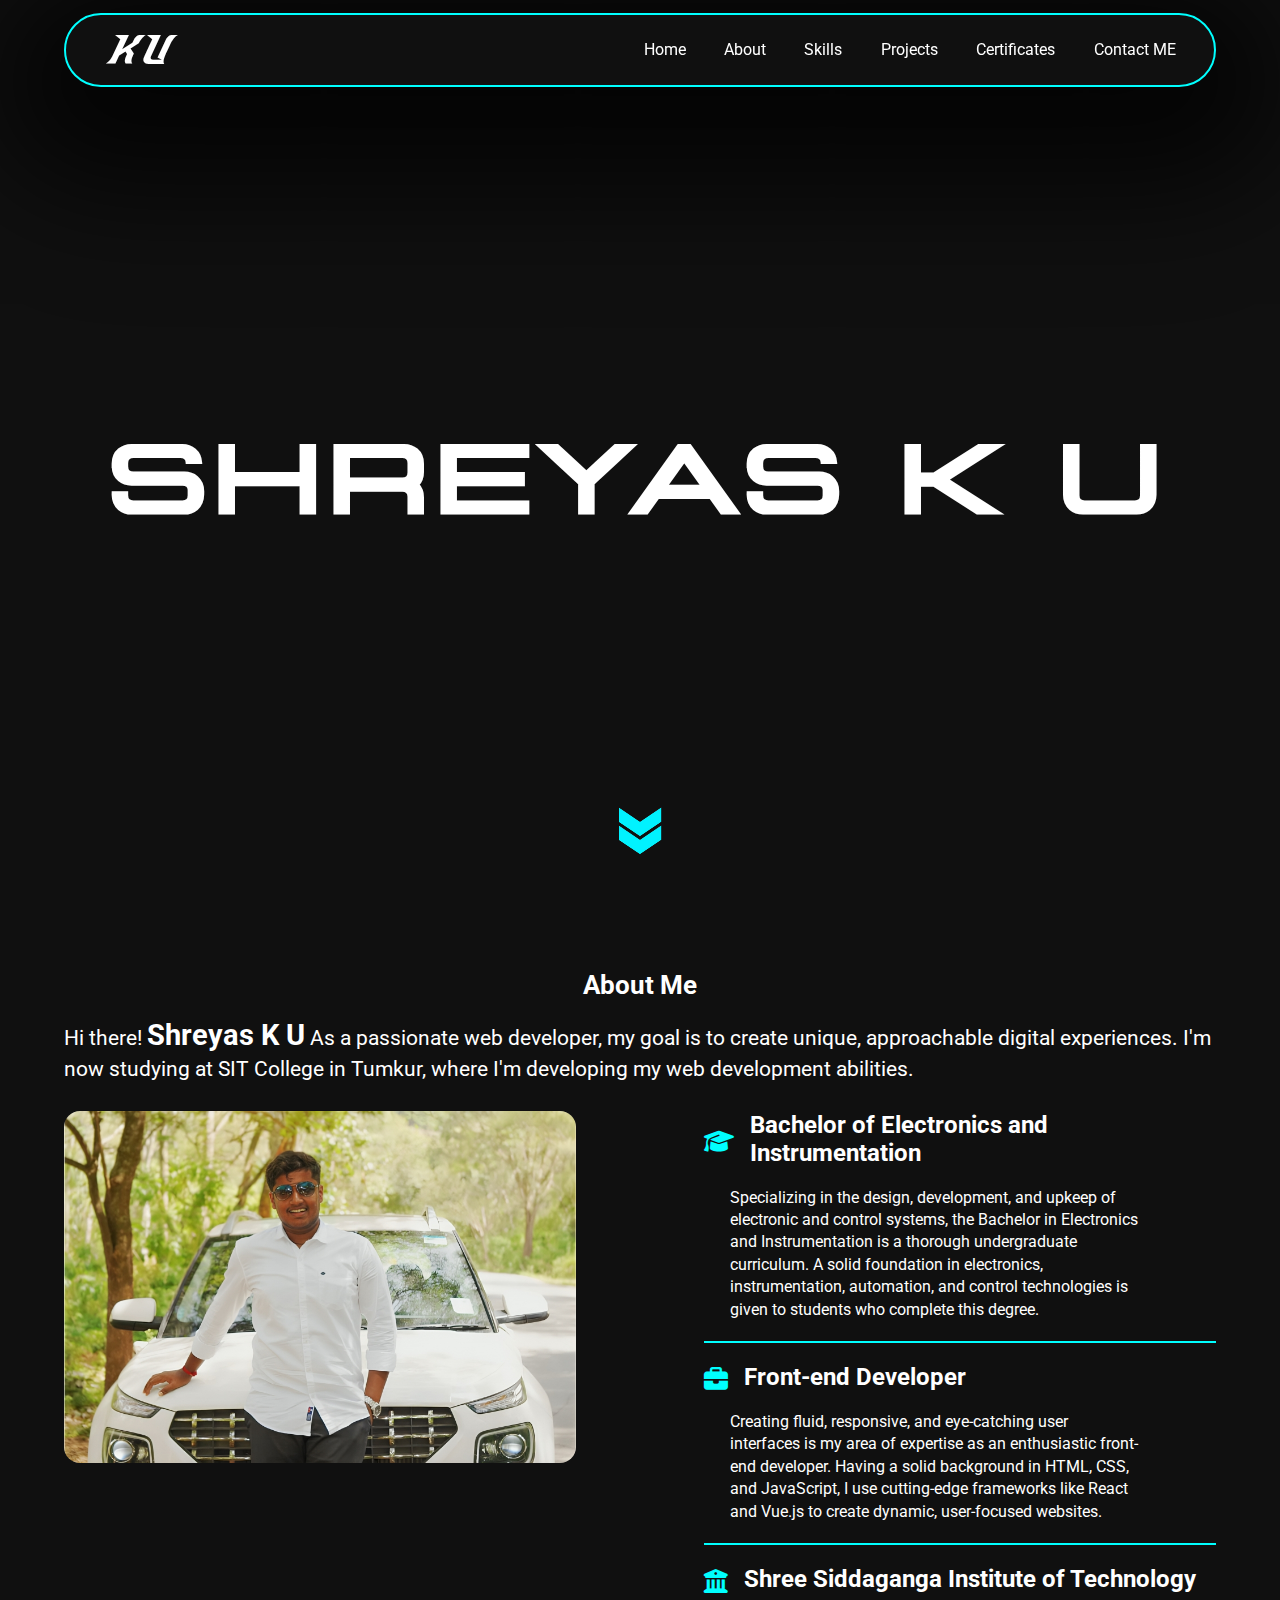
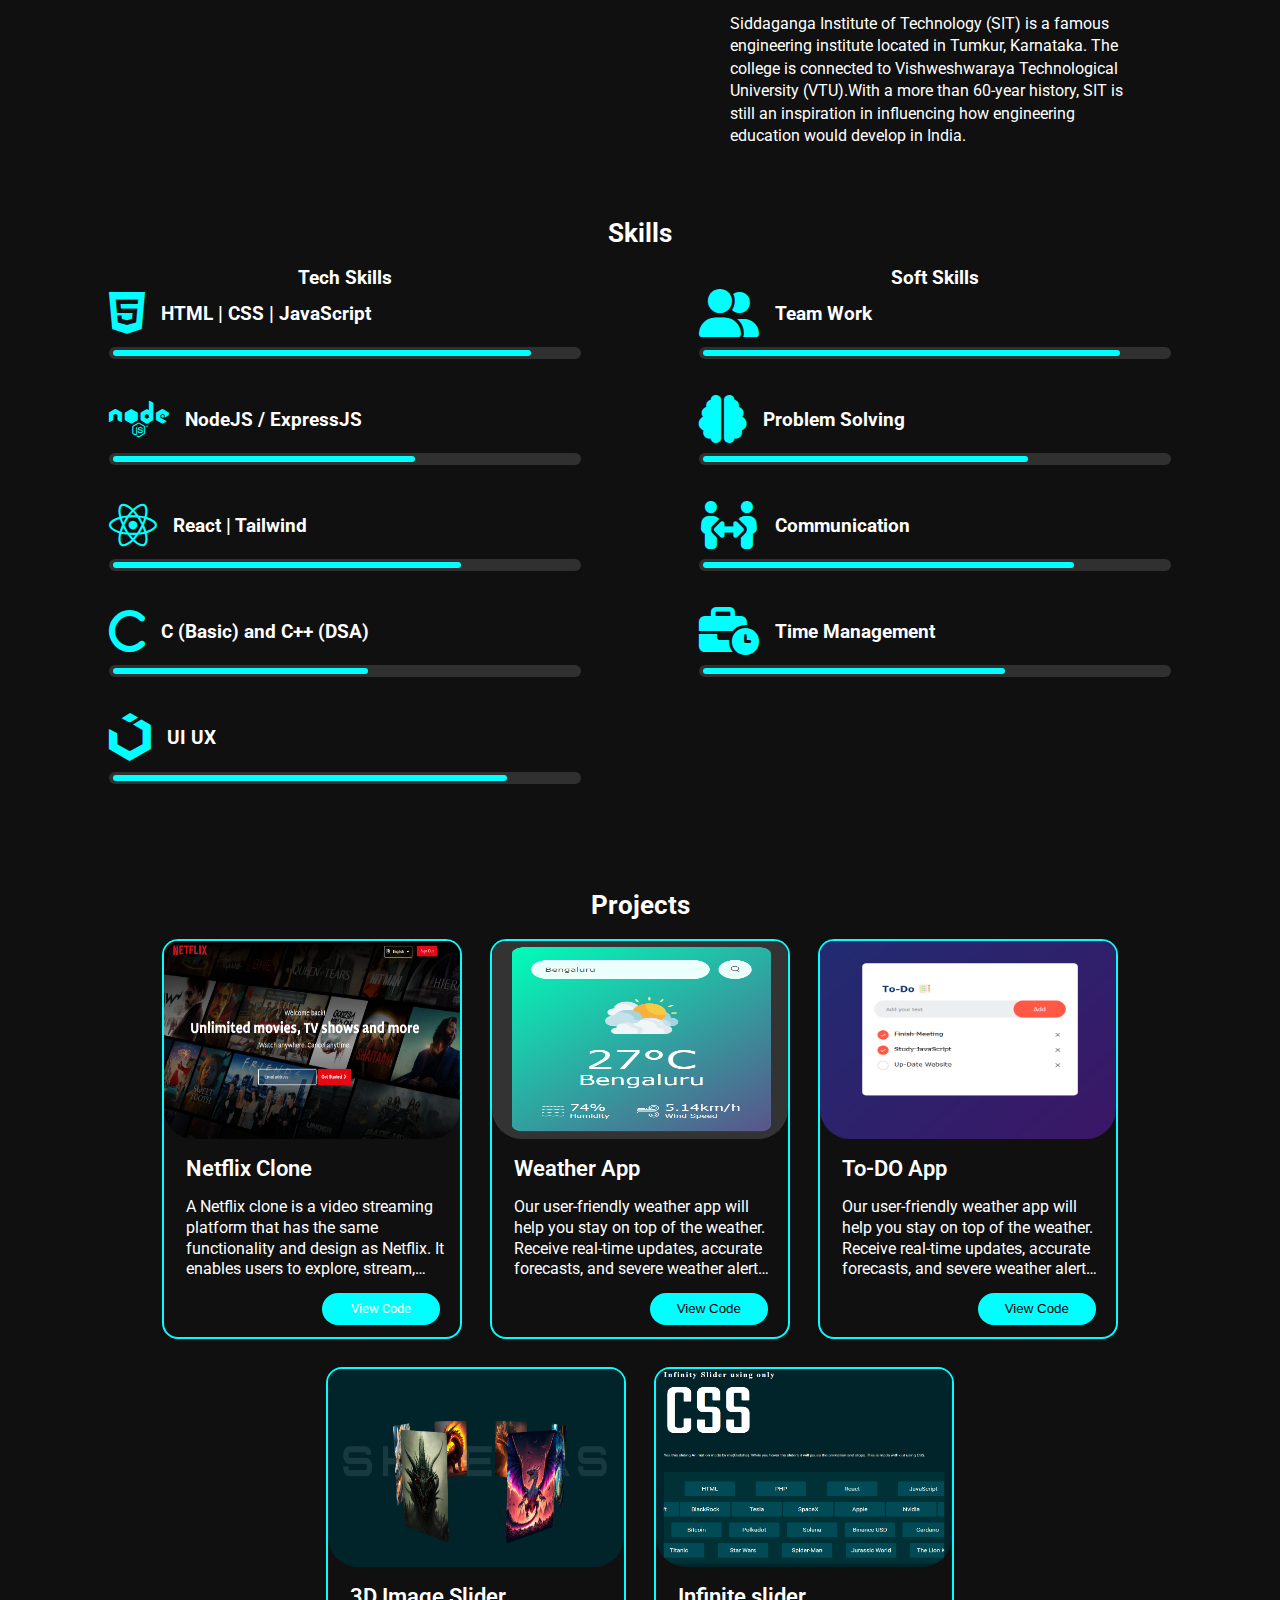
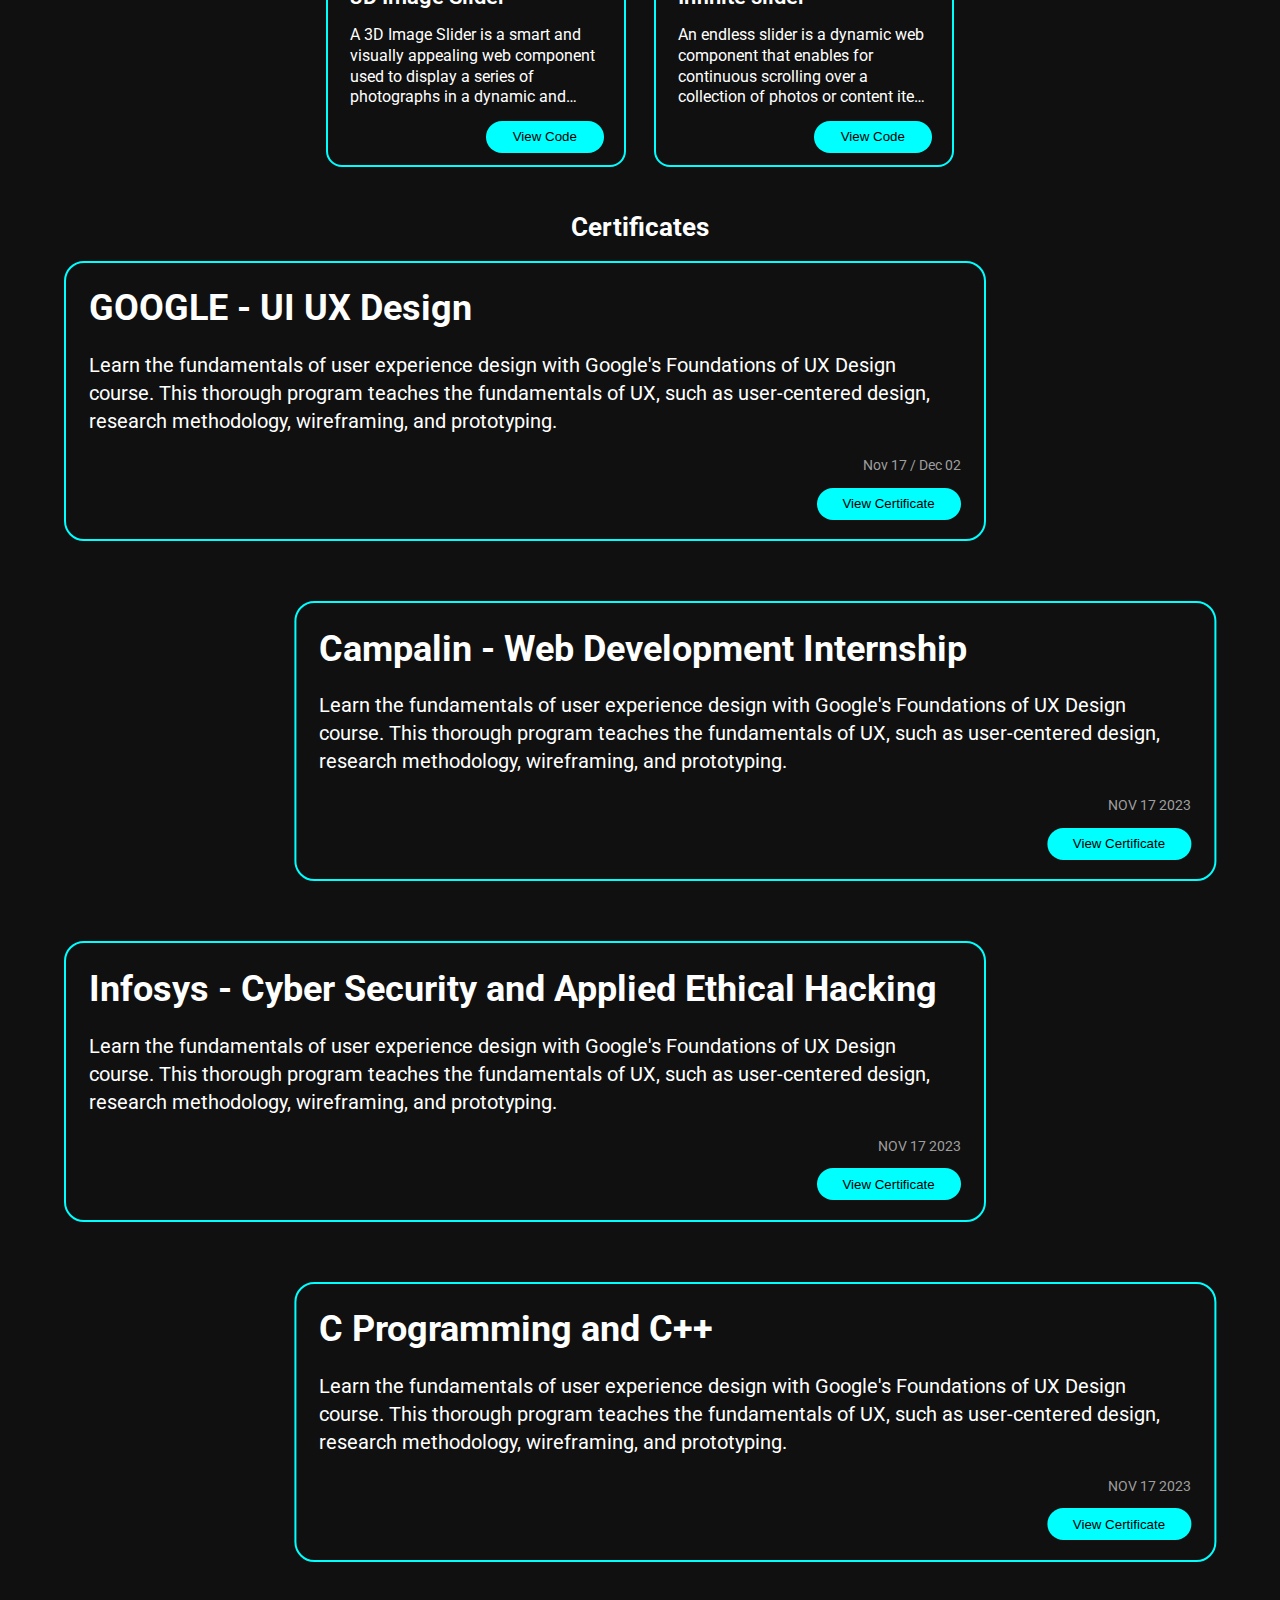
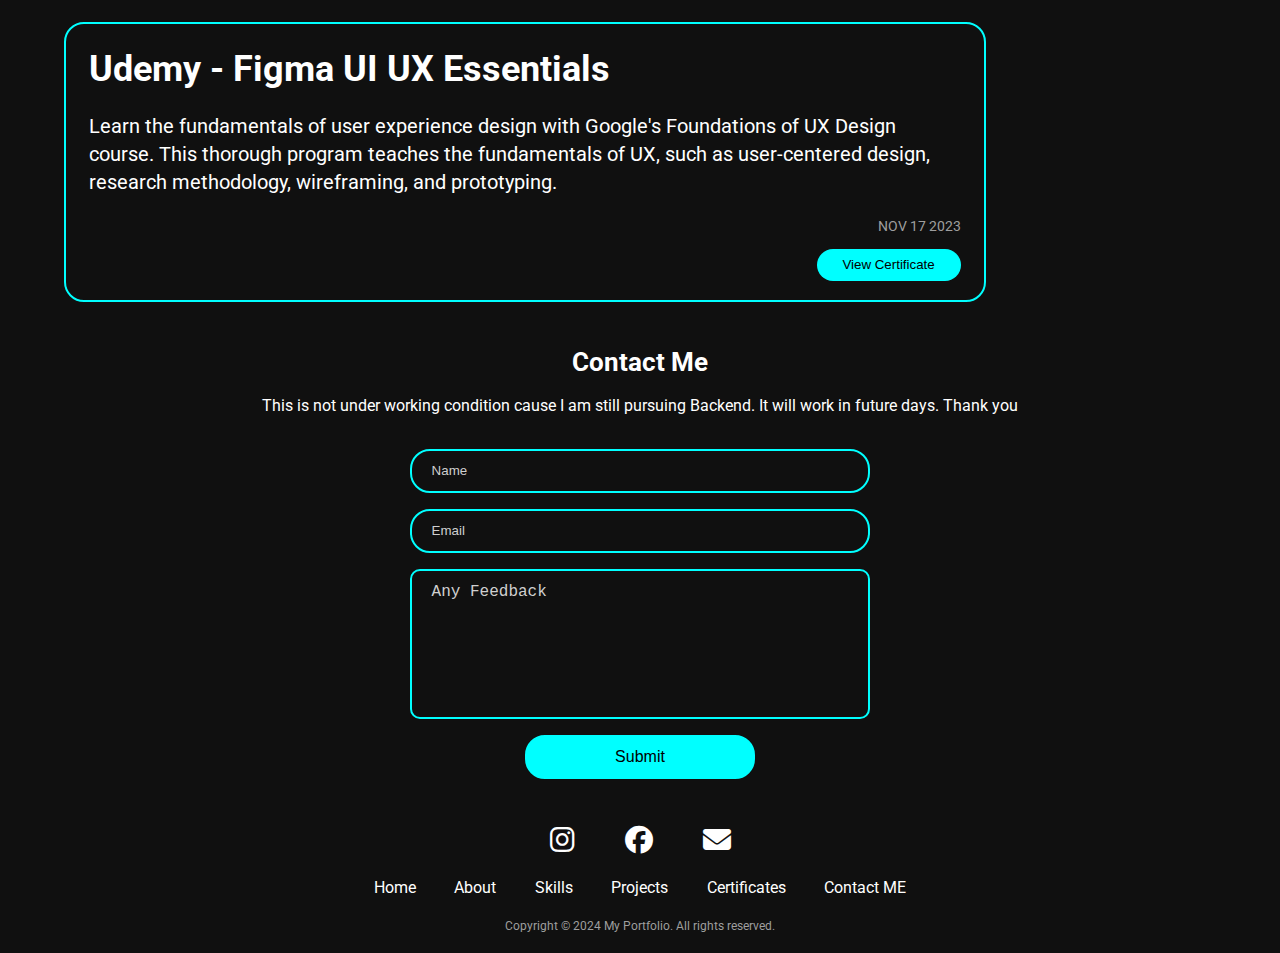
<file: index.html>
<!DOCTYPE html> <html lang="en"> <head> <meta charset="UTF-8" /> <meta name="viewport" content="width=device-width, initial-scale=1.0" /> <title>Shreyas K U | Fullstack Devloper</title> <link rel="stylesheet" href="./CSS/css.css" /> <link rel="stylesheet" href="./CSS/animations.css" /> <!-- <script class="spline" type="module" src="https://unpkg.com/@splinetool/viewer@1.9.2/build/spline-viewer.js"></script> --> <link rel="stylesheet" href="https://cdnjs.cloudflare.com/ajax/libs/font-awesome/6.5.2/css/all.min.css" /> <link rel="stylesheet" href="./CSS/responcive.css" /> </head> <body> <div class="mask"></div> <div class="hero" id="hero"> <!-- <spline-viewer class="spline" url="https://prod.spline.design/hjWYiW3d74H3mk7D/scene.splinecode"></spline-viewer> --> <div class="name"> <h1 data-content="SHREYAS K U">SHREYAS K U</h1> </div> <nav class="navbar"> <div class="logo"><span>KU</span></div> <ul> <li><a href="#hero">Home</a></li> <li><a href="#aboutMe">About</a></li> <li><a href="#skills">Skills</a></li> <li><a href="#Projects">Projects</a></li> <li><a href="#certificates">Certificates</a></li> <li><a href="#contactMe">Contact ME</a></li> </ul> <div class="ham"> <i class="fas fa-bars"></i> </div> <ul class="resul"> <li><a href="#hero">Home</a></li> <li><a href="#aboutMe">About</a></li> <li><a href="#skills">Skills</a></li> <li><a href="#Projects">Projects</a></li> <li><a href="#certificates">Certificates</a></li> <li><a href="#contactMe">Contact ME</a></li> </ul> </nav> <video id="scrol" src="./images/Animation - 1723955025943.webm" autoplay loop></video> </div> <div class="about" id="aboutMe"> <h2>About Me</h2> <p> Hi there! <span>Shreyas K U</span> As a passionate web developer, my goal is to create unique, approachable digital experiences. I'm now studying at SIT College in Tumkur, where I'm developing my web development abilities. </p> <div class="aboutCont"> <img src="./images/myImage.png" alt="" /> <div class="aboutItems"> <div class="aboutItem"> <div class="title"> <div class="icon"><i class="fa fa-graduation-cap"></i></div> <div class="text"> Bachelor of Electronics and Instrumentation </div> </div> <p> Specializing in the design, development, and upkeep of electronic and control systems, the Bachelor in Electronics and Instrumentation is a thorough undergraduate curriculum. A solid foundation in electronics, instrumentation, automation, and control technologies is given to students who complete this degree. </p> </div> <div class="line"></div> <div class="aboutItem"> <div class="title"> <div class="icon"><i class="fa fa-briefcase"></i></div> <div class="text">Front-end Developer</div> </div> <p> Creating fluid, responsive, and eye-catching user interfaces is my area of expertise as an enthusiastic front-end developer. Having a solid background in HTML, CSS, and JavaScript, I use cutting-edge frameworks like React and Vue.js to create dynamic, user-focused websites. </p> </div> <div class="line"></div> <div class="aboutItem"> <div class="title"> <div class="icon"><i class="fa fa-university"></i></div> <div class="text">Shree Siddaganga Institute of Technology</div> </div> <p> Siddaganga Institute of Technology (SIT) is a famous engineering institute located in Tumkur, Karnataka. The college is connected to Vishweshwaraya Technological University (VTU).With a more than 60-year history, SIT is still an inspiration in influencing how engineering education would develop in India. </p> </div> </div> </div> </div> <div class="skills" id="skills"> <h2>Skills</h2> <div class="skillItem"> <div class="techSkills"> <h3 class="head">Tech Skills</h3> <div class="skill"> <div class="skillName"> <i class="fa-brands fa-html5"></i> <h3>HTML | CSS | JavaScript</h3> </div> <div class="bar"> <div class="proBar" style="--width: 90%"></div> </div> </div> <div class="skill"> <div class="skillName"> <i class="fa-brands fa-node"></i> <h3>NodeJS / ExpressJS</h3> </div> <div class="bar"> <div class="proBar" style="--width: 65%"></div> </div> </div> <div class="skill"> <div class="skillName"> <i class="fa-brands fa-react"></i> <h3>React | Tailwind</h3> </div> <div class="bar"> <div class="proBar" style="--width: 75%"></div> </div> </div> <div class="skill"> <div class="skillName"> <i class="fa-solid fa-c"></i> <h3>C (Basic) and C++ (DSA)</h3> </div> <div class="bar"> <div class="proBar" style="--width: 55%"></div> </div> </div> <div class="skill"> <div class="skillName"> <i class="fa-brands fa-uikit"></i> <h3>UI UX</h3> </div> <div class="bar"> <div class="proBar" style="--width: 85%"></div> </div> </div> </div> <div class="softSkills"> <h3 class="head">Soft Skills</h3> <div class="skill"> <div class="skillName"> <i class="fa-solid fa-user-group"></i> <h3>Team Work</h3> </div> <div class="bar"> <div class="proBar" style="--width: 90%"></div> </div> </div> <div class="skill"> <div class="skillName"> <i class="fa-solid fa-brain"></i> <h3>Problem Solving</h3> </div> <div class="bar"> <div class="proBar" style="--width: 70%"></div> </div> </div> <div class="skill"> <div class="skillName"> <i class="fa-solid fa-people-arrows"></i> <h3>Communication</h3> </div> <div class="bar"> <div class="proBar" style="--width: 80%"></div> </div> </div> <div class="skill"> <div class="skillName"> <i class="fa-solid fa-business-time"></i> <h3>Time Management</h3> </div> <div class="bar"> <div class="proBar" style="--width: 65%"></div> </div> </div> </div> </div> </div> <div class="projects" id="Projects"> <h2>Projects</h2> <div class="project"> <div class="card"> <div class="img"><img src="./images/netflix.png" alt="" /></div> <div class="content"> <div class="proHead">Netflix Clone</div> <div class="proDis"> A Netflix clone is a video streaming platform that has the same functionality and design as Netflix. It enables users to explore, stream, and manage a large collection of films, television episodes, and documentaries. Its features include tailored suggestions, multi-device support, and high-quality video playback, with the goal of providing an immersive and seamless entertainment experience. </div> </div> <button><a href=""> View Code </a></button> </div> <div class="card"> <div class="img"><img src="./images/wheatherApp.png" alt="" /></div> <div class="content"> <div class="proHead">Weather App</div> <div class="proDis"> Our user-friendly weather app will help you stay on top of the weather. Receive real-time updates, accurate forecasts, and severe weather alerts right at your fingertips. Whether you're planning your day or preparing for a trip, our app keeps you up to date on the latest weather conditions. </div> </div> <button>View Code</button> </div> <div class="card"> <div class="img"><img src="./images/todo.png" alt="" /></div> <div class="content"> <div class="proHead">To-DO App</div> <div class="proDis"> Our user-friendly weather app will help you stay on top of the weather. Receive real-time updates, accurate forecasts, and severe weather alerts right at your fingertips. Whether you're planning your day or preparing for a trip, our app keeps you up to date on the latest weather conditions. </div> </div> <button>View Code</button> </div> <div class="card"> <div class="img"><img src="./images/3dslider.png" alt="" /></div> <div class="content"> <div class="proHead">3D Image Slider</div> <div class="proDis"> A 3D Image Slider is a smart and visually appealing web component used to display a series of photographs in a dynamic and interactive format. Unlike typical image sliders, which display photos in a flat, linear format, a 3D Image Slider adds depth and motion to the user experience, resulting in a more engaging and immersive presentation. </div> </div> <button>View Code</button> </div> <div class="card"> <div class="img"> <img src="./images/infinite slider.png" alt="" /> </div> <div class="content"> <div class="proHead">Infinite slider</div> <div class="proDis"> An endless slider is a dynamic web component that enables for continuous scrolling over a collection of photos or content items in a smooth, looping fashion. Unlike traditional sliders, which have a set start and end point, the infinite slider provides an ongoing browsing experience, increasing user engagement and ensuring all material is easily accessible without the need for manual navigating. </div> </div> <button>View Code</button> </div> </div> </div> <div class="certificates" id="certificates"> <h2>Certificates</h2> <div class="certi"> <div class="certificate left"> <div class="certDetails"> <div class="certText"> <div class="certHead">GOOGLE - UI UX Design</div> <div class="certDetails"> Learn the fundamentals of user experience design with Google's Foundations of UX Design course. This thorough program teaches the fundamentals of UX, such as user-centered design, research methodology, wireframing, and prototyping. </div> </div> <div class="certTime">Nov 17 / Dec 02</div> <a href="./Certificates/UI UX Course - 4.pdf"><button> View Certificate</button></a> </div> </div> <div class="certificate right"> <div class="certDetails"> <div class="certText"> <div class="certHead">Campalin - Web Development Internship</div> <div class="certDetails"> Learn the fundamentals of user experience design with Google's Foundations of UX Design course. This thorough program teaches the fundamentals of UX, such as user-centered design, research methodology, wireframing, and prototyping. </div> </div> <div class="certTime">NOV 17 2023</div> <a href="./Certificates/Campalin.pdf"><button> View Certificate</button></a> </div> </div> <div class="certificate left"> <div class="certDetails"> <div class="certText"> <div class="certHead"> Infosys - Cyber Security and Applied Ethical Hacking </div> <div class="certDetails"> Learn the fundamentals of user experience design with Google's Foundations of UX Design course. This thorough program teaches the fundamentals of UX, such as user-centered design, research methodology, wireframing, and prototyping. </div> </div> <div class="certTime">NOV 17 2023</div> <a href="./Certificates/UI UX Course - 4.pdf"><button> View Certificate</button></a> </div> </div> <div class="certificate right"> <div class="certDetails"> <div class="certText"> <div class="certHead">C Programming and C++</div> <div class="certDetails"> Learn the fundamentals of user experience design with Google's Foundations of UX Design course. This thorough program teaches the fundamentals of UX, such as user-centered design, research methodology, wireframing, and prototyping. </div> </div> <div class="certTime">NOV 17 2023</div> <a href="./Certificates/C++.jpg"><button> View Certificate</button></a> </div> </div> <div class="certificate left"> <div class="certDetails"> <div class="certText"> <div class="certHead">Udemy - Figma UI UX Essentials</div> <div class="certDetails"> Learn the fundamentals of user experience design with Google's Foundations of UX Design course. This thorough program teaches the fundamentals of UX, such as user-centered design, research methodology, wireframing, and prototyping. </div> </div> <div class="certTime">NOV 17 2023</div> <a href="./Certificates/Figma Certification.pdf"><button> View Certificate</button></a> </div> </div> </div> </div> <div class="contactMe" id="contactMe"> <h2>Contact Me</h2> <p> This is not under working condition cause I am still pursuing Backend. It will work in future days. Thank you </p> <div class="contact"> <form action=""> <input type="text" placeholder="Name" required /> <input type="email" placeholder="Email" required /> <textarea rows="4" cols="50" placeholder="Any Feedback" required></textarea> <button type="submit">Submit</button> </form> </div> </div> <div class="footer"> <footer> <div class="social"> <a href="#"><i class="fa-brands fa-instagram fa"></i></a> <a href="#"><i class="fa-brands fa-facebook fa"></i></a> <a href="#"><i class="fa-solid fa-envelope fa"></i></a> </div> <div class="footCont"> <ul> <li><a href="#hero">Home</a></li> <li><a href="#aboutMe">About</a></li> <li><a href="#skills">Skills</a></li> <li><a href="#Projects">Projects</a></li> <li><a href="#certificates">Certificates</a></li> <li><a href="#contactMe">Contact ME</a></li> </ul> </div> <div class="copy"> <p>Copyright © 2024 My Portfolio. All rights reserved.</p> </div> </footer> </div> <script src="../JS/script.js"></script> </body> </html>
</file>
<file: CSS/css.css>
@import url('https://fonts.googleapis.com/css2?family=Roboto:ital,wght@0,100;0,300;0,400;0,500;0,700;0,900;1,100;1,300;1,400;1,500;1,700;1,900&display=swap'); * { padding: 0px; margin: 0px; box-sizing: border-box; } @font-face { font-family: "Konexy"; src: url(../Konexy-Font/Konexy\ Font.otf); } @font-face { font-family: "SpeedBeast"; src: url(../Konexy-Font/SpeedBeast\ FREE.otf); } body { background-color: #101010; display: flex; flex-direction: column; gap: 2vw; } .hero { height: 100vh; display: flex; justify-content: center; align-items: center; flex-direction: column; } #scrol{ position: absolute; bottom: 30px; width: 80px; height: 80px; } .name { width: 100%; height: 100%; display: flex; justify-content: center; align-items: center; z-index: -1; } h1 { font-size: 8vw; letter-spacing: 10px; color: rgb(255, 255, 255); font-family: "Konexy"; z-index: 10; position: relative; } /* -------------------- NavBar Design -------------------- */ nav span { color: white; font-family: "SpeedBeast"; font-size: 2em; } .navbar { position: fixed; height: fit-content; top: 1vw; width: 90%; background-color: #101010; display: flex; justify-content: space-between; align-items: center; padding: 20px 3vw; z-index: 1000; border-radius: 500px; border: 2px solid cyan; -webkit-box-shadow: -1px 31px 120px 68px rgba(0, 0, 0, 0.75); -moz-box-shadow: -1px 31px 120px 68px rgba(0, 0, 0, 0.75); box-shadow: -1px 31px 120px 68px rgba(0, 0, 0, 0.75); } .ham { width: 20px; height: 20px; display: flex; align-items: center; justify-content: center; color: #fff; display: none; } .resul { display: none; } ul { display: flex; align-items: center; justify-content: center; gap: 3vw; } li { list-style: none; } a { text-decoration: none; color: white; font-family: "Roboto"; } .about, .skills, .projects, .contactMe { color: white; font-family: "Roboto"; display: flex; flex-direction: column; align-items: center; } .about h2, .skills h2, .projects h2, .certificates h2, .contactMe h2 { font-size: 2vw; font-weight: 700; margin: 1.5vw 0px; text-align: center; } .about p { width: 90%; padding-bottom: 2vw; font-size: 1.3em; line-height: 1.5em; } .about p span { font-size: 1.4em; font-weight: bold; } .aboutCont { display: flex; justify-content: space-around; } .aboutCont img { width: 40%; height: 20%; border-radius: 16px; } .aboutItems { width: 40%; display: flex; flex-direction: column; justify-content: space-between; gap: 20px; } .line { border-top: 2px solid cyan; } .icon i { color: cyan; font-size: 1.5em; display: flex; align-items: center; justify-content: center; } .title { display: flex; gap: 16px; align-items: center; margin-bottom: 16px; } .text { font-size: 1.5em; font-weight: bold; padding-bottom: 4px; } .aboutItem p { font-size: 1em; line-height: 1.4em; padding: 0px 2vw; } .skills { width: 100%; padding: 2vw; display: flex; flex-direction: column; align-items: stretch; } .skillItem { width: 100%; display: flex; padding: 0px 2%; } .techSkills, .softSkills { width: 100%; display: flex; flex-direction: column; align-items: center; } #head, #head1 { font-size: 28px; margin-bottom: 6%; } .skill { width: 80%; margin-bottom: 2.8vw; } .skillName { display: flex; gap: 16px; align-items: center; margin-bottom: 0.8vw; } .skillName i { color: cyan; font-size: 3em; display: flex; align-items: center; justify-content: center; } .skillName h3 { font-size: 1.2em; color: #fff; } .bar { width: 100%; height: 12px; background-color: rgba(80, 80, 80, 0.5); border-radius: 20px; display: flex; align-items: center; padding: 0px 4px; } .proBar { width: var(--width); height: 6px; background-color: cyan; border-radius: 20px; animation: fills 2s ease-in-out forwards 1; } @keyframes fills { from { width: 0%; } to { width: var(--width); } } .project { display: flex; justify-content: center; align-items: center; flex-wrap: wrap; gap: 28px; } .card { width: 300px; height: 400px; color: rgb(255, 255, 255); border: 2px solid cyan; border-radius: 16px; overflow: hidden; display: flex; flex-direction: column; align-items: flex-end; transition: 0.2s 0.1s ease-in; } .card:hover { transform: scale(1.1); } .img { width: 100%; height: 50%; object-fit: fill; } .img img { width: 100%; height: 100%; border-radius: 0px 0px 30px 30px; } .content { display: inline; padding-left: 2%; } .proHead { font-size: 140%; font-weight: 600; padding: 16px; } .proDis { height: 80px; padding: 0px 16px; margin-bottom: 16px; text-overflow: ellipsis; line-height: 1.3em; display: -webkit-box; -webkit-line-clamp: 4; -webkit-box-orient: vertical; overflow: hidden; text-overflow: ellipsis; } .card button, .certDetails button { width: 40%; height: 32px; margin-right: 20px; background-color: cyan; border: none; border-radius: 20px; cursor: pointer; } .certificates { color: white; font-family: "Roboto"; padding: 0px 5%; } .certi { width: 100%; display: flex; flex-direction: column; gap: 60px; justify-content: space-between; } .certificate { width: 80%; display: flex; gap: 4%; border: 2px solid cyan; border-radius: 20px; padding: 1% 2%; } .right { transform: translateX(25%); flex-direction: row-reverse; } .certImg { width: fit-content; } .certImg img { width: 100%; object-fit: contain; height: 150px; } .certDetails { width: 100%; display: flex; flex-direction: column; align-items: end; gap: 8px; justify-content: space-between; } .certHead { font-size: 1.8em; font-weight: bold; line-height: 1em; margin-bottom: 1%; padding: 16px 0px; } .certDetails { font-size: 20px; line-height: 1.4em; margin-bottom: 8px; } .certDetails a { color: #000000; } .certTime { color: #9e9e9e; font-size: 14px; } .certDetails button { width: 16vh; margin-right: 0px; } .contactMe p { margin-bottom: 2%; } .contact { width: 100%; height: fit-content; display: flex; justify-content: center; } form { width: 36%; display: flex; flex-direction: column; align-items: center; gap: 16px; } form>* { width: 100%; height: 40px; border-radius: 20px; padding: 20px; border: 2px solid cyan; background: none; overflow: hidden; } .shine:active { animation: glow 1s ease-in-out infinite alternate; } form button { width: 50%; background-color: cyan; display: flex; justify-content: center; align-items: center; font-size: 1em; } input { color: cyan; } textarea { width: 100%; height: 150px; padding: 12px 20px; box-sizing: border-box; border: 2px solid cyan; border-radius: 10px; font-size: 16px; resize: none; color: cyan; } ::placeholder { color: rgb(207, 207, 207); } .contactMe p { padding: 0px 5%; padding-bottom: 8px; } ::-webkit-scrollbar { display: none; } footer { color: #fff; padding: 20px 100px; padding-bottom: 20px; display: flex; justify-content: center; align-items: center; flex-direction: column; } .footCont { color: #fff; font-size: 1em; } .footCont ul { width: 100%; padding: 4% 0px; color: #fff; display: flex; align-items: center; justify-content: space-around; } .copy { font-family: "roboto"; font-size: 12px; color: #9e9e9e; } .social { display: flex; gap: 50px; font-size: 28px; } .social .fa:hover, .footCont a:hover { color: aqua; }
</file>
<file: CSS/animations.css>
.about,.left{ animation: come-left 2s ease-in-out forwards; animation-timeline: view(); animation-range: entry 0% cover 30%; } @keyframes come-left { 0%{ transform: translate(-100%); opacity: 0; } 100%{ transform: translate(0); opacity: 1; } } .right{ animation: come-right 5s ease-in-out forwards; animation-timeline: view(); animation-range: entry 0% cover 40%; } @keyframes come-right { 0%{ transform: translate(100%); opacity: 0; } 100%{ transform: translate(25%); opacity: 1; } } h1{ animation: moves 2s ease-in 1; } @keyframes moves { 0% { opacity: 0; font-size: 0px; } 100% { opacity: 1; font-size: 8vw; } } .about p span{ animation: glow 1s ease-in-out infinite alternate; } @keyframes glow { from { text-shadow: 0 0 10px #fff, 0 0 20px #fff, 0 0 30px cyan, 0 0 40px cyan, 0 0 50px cyan, 0 0 60px cyan, 0 0 70px cyan; } to { text-shadow: 0 0 20px #fff, 0 0 30px cyan, 0 0 40px cyan, 0 0 50px cyan, 0 0 60px cyan, 0 0 70px cyan, 0 0 80px cyan; } } .proBar { animation: fills 2s ease-in-out forwards 1; } @keyframes fills { from { width: 0%; } to { width: var(--width); } } .hide{ opacity: 0; transition: all 1s; } .show{ opacity: 1; }
</file>
<file: CSS/responcive.css>
@media screen and (max-width: 1024px) {#scrol{ position: absolute; bottom: 30px; width: 80px; height: 80px; } .navbar{ -webkit-box-shadow: -1px 31px 120px 4px rgba(0,0,0,0.75); -moz-box-shadow: -1px 31px 120px 4px rgba(0,0,0,0.75); box-shadow: -1px 31px 120px 4px rgba(0,0,0,0.75); } .about h2,.skills h2,.projects h2,.certificates h2,.contactMe h2{ font-size: 2em; margin-bottom: 28px; } .about > p{ font-size: 16px; } .text{ font-size: 20px; } .aboutCont{ width: 100%; display: flex; flex-direction: column; align-items: center; gap: 20px; } .aboutItems{ width: 90%; display: flex; gap: 20px; } .skillName i { font-size: 40px; } .head{ font-size: 28px; margin-bottom: 4%; } .certImg, .certImg img{ display: none; } .certificate{ border-radius: 10px; } form{ width: 90%; } .techSkills,.softSkills{ gap: 20px; } .aboutCont img{ min-width: 50%; } ul{ display: none; } .ham{ display: block; } .resul{ display: flex; flex-direction: column; align-items: center; position: absolute; left: 0; top: 70px; width: 100%; background-color: #181818; border-radius: 20px; gap: 4px; transform:scale(0); transition: 0.5s ease-in-out; } .fas, .fa-solid{ cursor: pointer; } .resul li{ width: 100%; padding: 12px; display: flex; justify-content: center; align-items: center; } .resul a{ width: 100%; padding: 8px 0; text-align: center; border-radius: 4px; } .resul a:hover,.resul a:focus{ background-color: cyan; color: rgb(0, 0, 0); } .certHead{ font-size: 1.3em; } .certDetails{ font-size: 1em; } span{ font-size: 1.3em; } } @media only screen and (max-width: 640px){ .skillItem{ flex-direction: column; gap: 20px; } .aboutCont img{ width: 90%; } }
</file>
